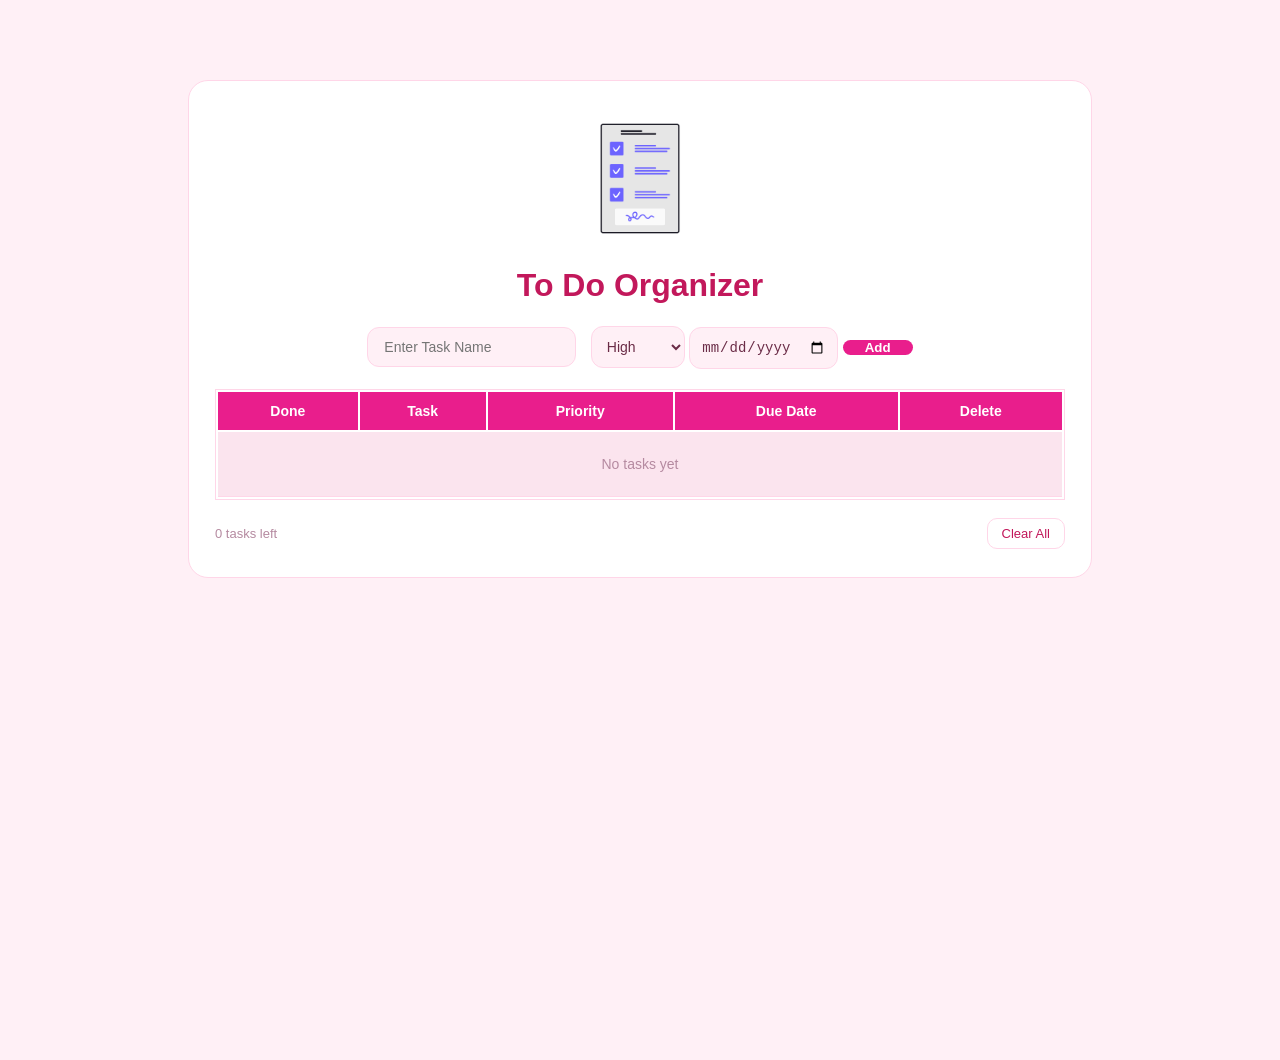
<file: index.html>
<!DOCTYPE html>
<html lang="en">

<head>
    <meta charset="UTF-8">
    

    <title>To Do Organizer</title>   

    <link rel="stylesheet" href="style.css">
</head>

<body>

    <div class="app">
        <img src="photo.png"alt="To Do"> 
        <h1>To Do Organizer</h1>

        <div class="add-row">

            <input
                type="text"
                id="taskInput"
                placeholder="Enter Task Name"
            >

            <select id="priority">
                <option value="High">High</option>
                <option value="Medium">Medium</option>
                <option value="Low">Low</option>
            </select>

            <input type="date" id="dueDate">

            <button id="addBtn">Add</button>

        </div>

        <table>

            <thead>
                <tr>
                    <th>Done</th>
                    <th>Task</th>
                    <th>Priority</th>
                    <th>Due Date</th>
                    <th>Delete</th>
                </tr>
            </thead>

            <tbody id="taskList"></tbody>

        </table>

        <div class="footer-row">

            <span id="counter">0 tasks left</span>

            <button id="clearAllBtn">Clear All</button>

        </div>

    </div>

    <script src="script.js"></script>

</body> 

</html>
</file>
<file: style.css>
:root {
    --pink-dark: #c2185b;
    --pink-mid: #e91e8c;
    --pink-light: #ffd6e8;
    --pink-pale: #fff0f6;
    --pink-row: #fbe4ee;
    --main-color: #6b2c47;
    --secondary-color: #b58aa0;
}

 
    


.app img {
    width:100px;
    
    margin-bottom: 15px; 
}
html,
body {
    margin: 0;
    min-height: 100vh;
    background: #fff0f6;
    color: var(--ink);
    font-family: Arial;
    
    
    padding: 40px 16px;
}

.app {
    width: 100%;
    max-width: 850px;
    margin: 0 auto ;
    background-color: white;
    border-radius: 20px;
    padding: 28px 26px;
    
    border: 1px solid var(--pink-light);
    text-align: center;
}

h1 {
    font-size: 32px;
    margin: 0 0 22px;
    text-align: center;
    color: var(--pink-dark);
}

.add-row {
    
    
    margin-bottom: 20px;
}

#taskInput {
    flex: 1;
    background-color: var(--pink-pale);
    border: 1.5px solid var(--pink-light);
    color: var(--main-color);
    padding: 11px 16px;
    margin-right: 10px;
    border-radius: 12px;
    font-size: 14px;
    
}

#priority,
#dueDate {
    background-color: var(--pink-pale);
    border: 1.5px solid var(--pink-light);
    color: var(--main-color);
    padding: 11px;
    border-radius: 12px;
    font-size: 14px;
     
}

#addBtn {
    background-color: var(--pink-mid);
    color: white;
    border: none;
    padding: 0 22px;
    border-radius: 12px;
    font-weight: bold;
    cursor: pointer;
}

#addBtn:hover {
    background-color: var(--pink-dark);
}

table {
    width: 100%;
    
    border: 1px solid var(--pink-light);
}

thead th {
    text-align: center;
    font-size: 14px;
    color: white;
    padding: 11px 4px;
    background-color: var(--pink-mid);
}

tbody tr{
    background-color: white;
}

tbody tr {
    background-color: var(--pink-row);
}

tbody td {
    padding: 12px 8px;
    font-size: 14px;
    text-align: center;
    border-bottom: 1px solid var(--pink-light);
}

.task-name {
    
}

tr.done .task-name {
    text-decoration: line-through;
    color: var(--secondry-color);
}

input[type="checkbox"] {
    width: 17px;
    height: 17px;
    cursor: pointer;
}

.del-btn {
    background: none;
    border: none;
    color: var(--main-color);
    cursor: pointer;
    font-weight: bold;
}

.empty-row td {
    text-align: center;
    color: var(--secondary-color);
    padding: 24px 0;
}

.footer-row {
    display: flex;
    justify-content: space-between;
    align-items: center;
    margin-top: 18px;
}

#counter {
    font-size: 13px;
    color: var(--secondary-color);
}

#clearAllBtn {
    background: none;
    border: 1px solid var(--pink-light);
    color: var(--pink-dark);
    padding: 7px 14px;
    border-radius: 10px;
    font-size: 13px;
    cursor: pointer;
}

#clearAllBtn:hover {
    background-color: var(--pink-pale);
}
</file>
